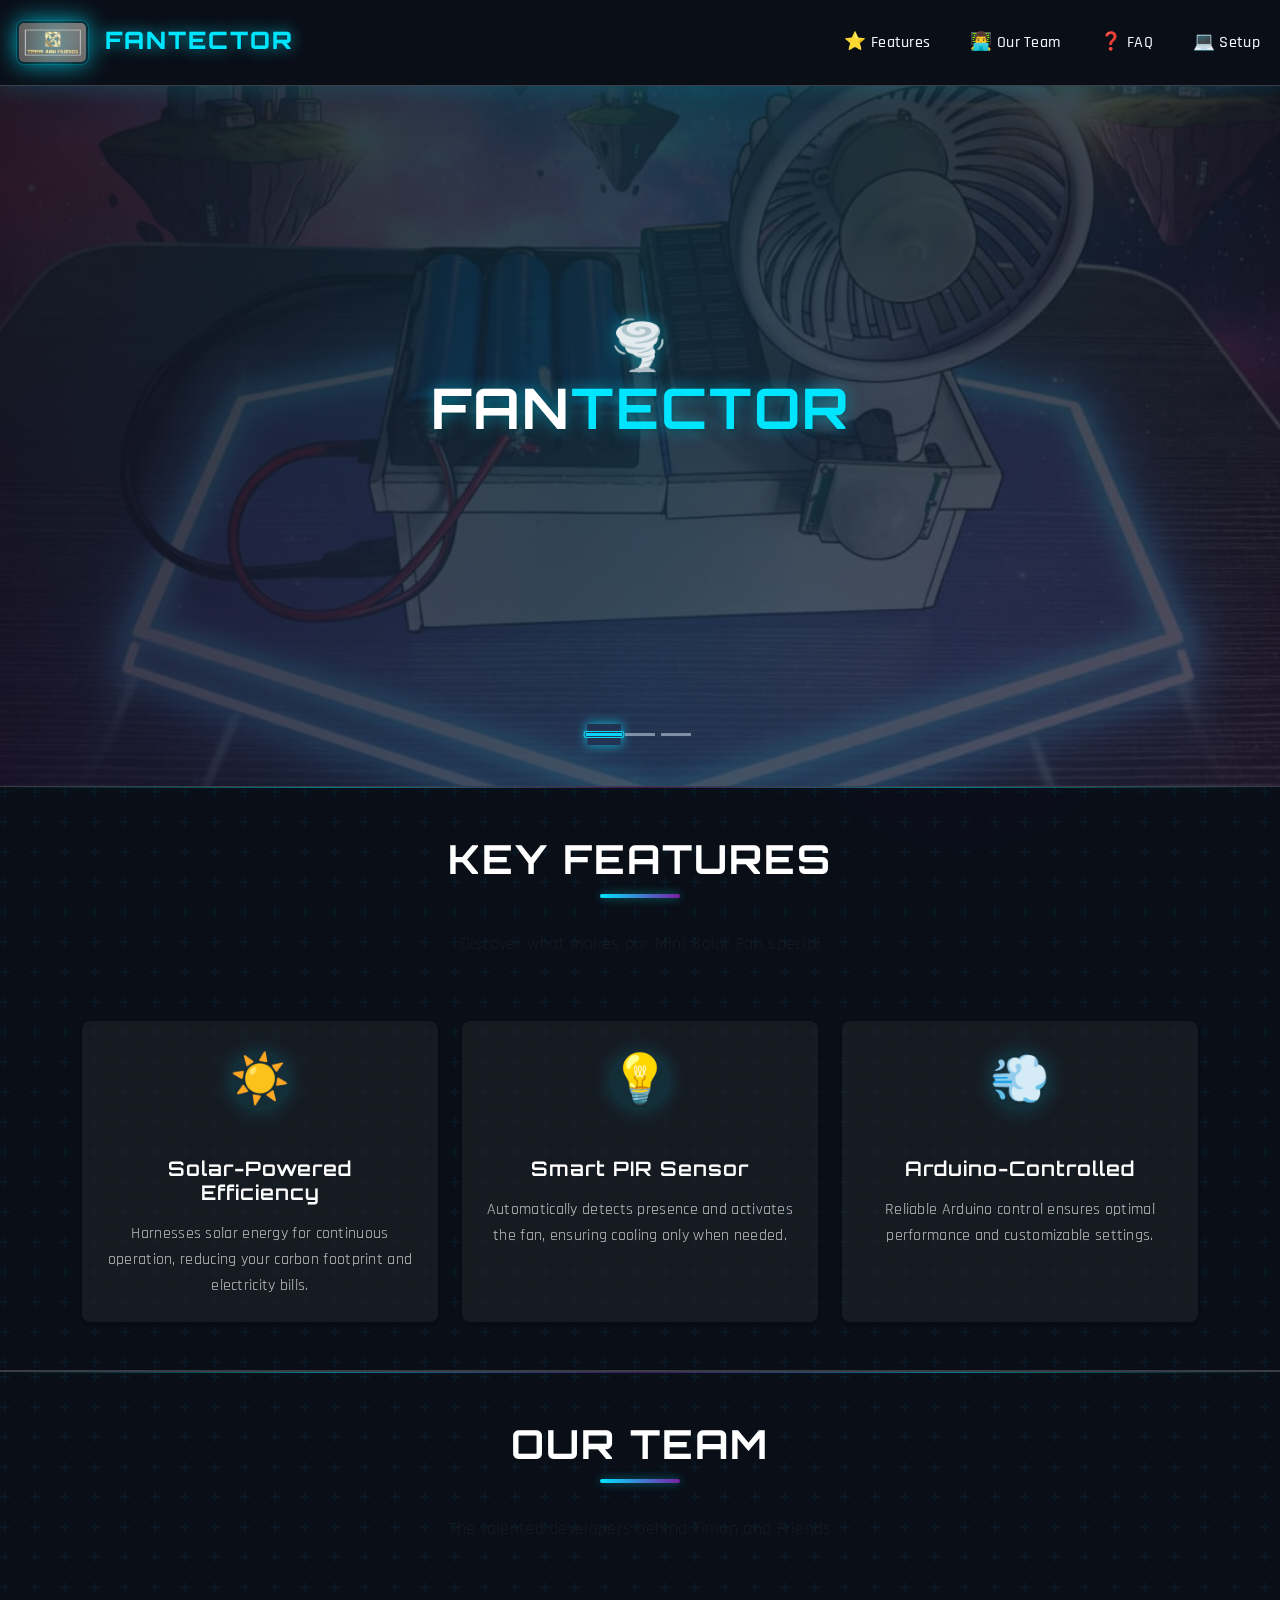
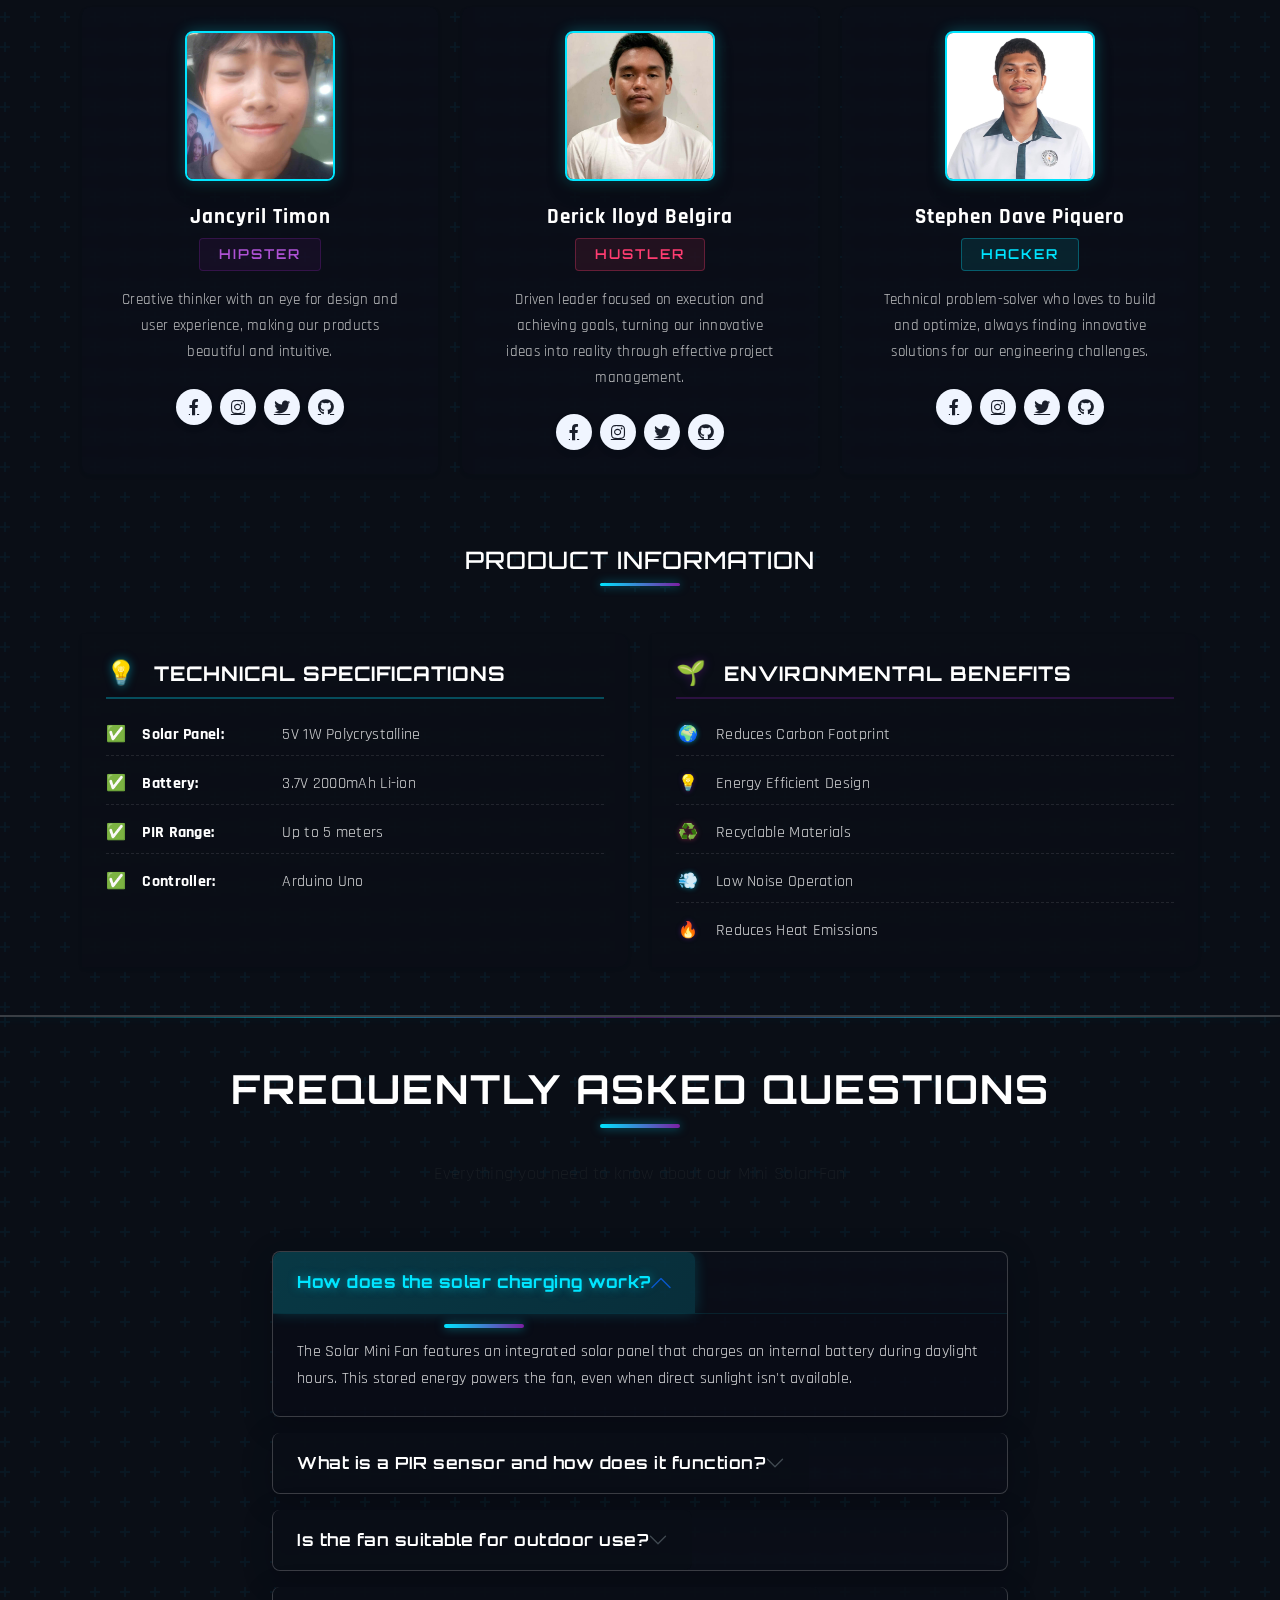
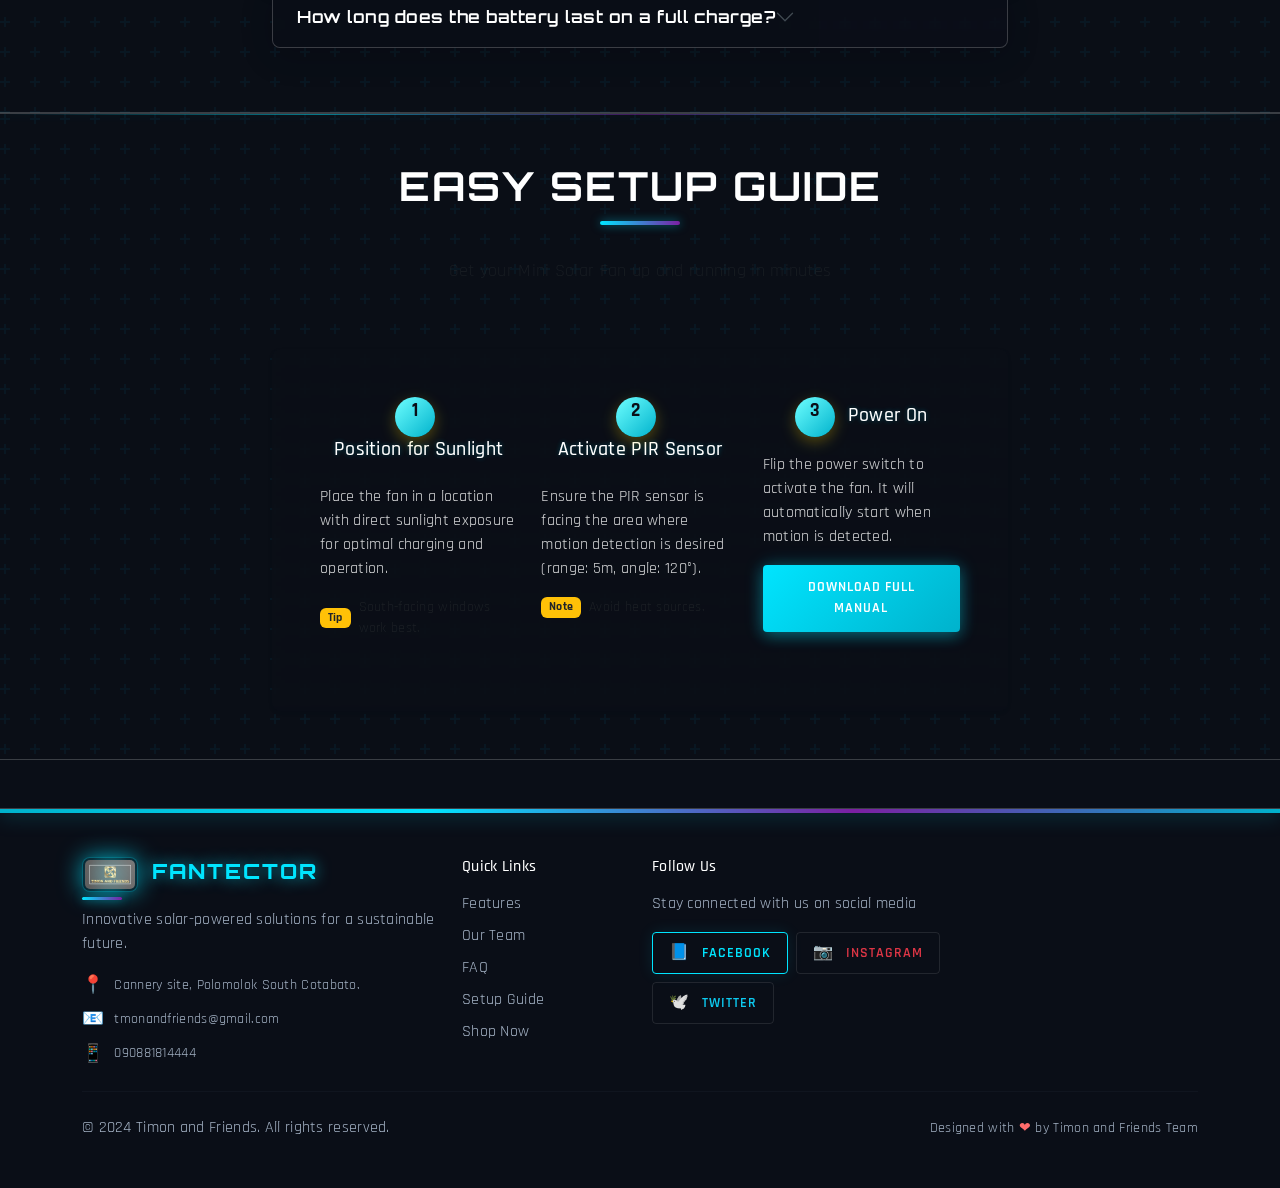
<file: index.html>
<!DOCTYPE html>
    <html lang="en">
    <head>
        <meta charset="UTF-8">
        <meta name="viewport" content="width=device-width, initial-scale=1.0">
        <title>FanTector - Solar-Powered Mini Fan</title>
        
        <!-- Primary Meta Tags -->
        <meta name="title" content="FanTector - Solar-Powered Mini Fan">
        <meta name="description" content="Experience the cool breeze with our eco-friendly, solar-powered mini fan with smart PIR sensor technology.">
        
        <!-- Open Graph / Facebook -->
        <meta property="og:type" content="website">
        <meta property="og:url" content="https://github.com/tepcvi/solarfantector">
        <meta property="og:title" content="FanTector - Solar-Powered Mini Fan">
        <meta property="og:description" content="Experience the cool breeze with our eco-friendly, solar-powered mini fan with smart PIR sensor technology.">
        <meta property="og:image" content="https://github.com/tepcvi/solarfantector/raw/main/logo.png">
        
        <!-- Twitter -->
        <meta property="twitter:card" content="summary_large_image">
        <meta property="twitter:url" content="https://github.com/tepcvi/solarfantector">
        <meta property="twitter:title" content="FanTector - Solar-Powered Mini Fan">
        <meta property="twitter:description" content="Experience the cool breeze with our eco-friendly, solar-powered mini fan with smart PIR sensor technology.">
        <meta property="twitter:image" content="https://github.com/tepcvi/solarfantector/raw/main/logo.png">
        
        <!-- Favicon -->
        <link rel="icon" type="image/png" href="logo.png">
        <link href="https://cdn.jsdelivr.net/npm/bootstrap@5.0.2/dist/css/bootstrap.min.css" rel="stylesheet">
        <link href="https://fonts.googleapis.com/css2?family=Poppins:wght@300;400;500;600;700;800&family=Orbitron:wght@400;500;600;700&family=Rajdhani:wght@300;400;500;600;700&display=swap" rel="stylesheet">
        <link rel="stylesheet" href="styles.css">
        <!-- Font Awesome for social icons -->
        <link rel="stylesheet" href="https://cdnjs.cloudflare.com/ajax/libs/font-awesome/6.0.0/css/all.min.css">
    </head>
    <body id="top">
        <!-- Navigation -->
        <nav class="navbar navbar-expand-lg navbar-dark bg-dark">
            <div class="container-fluid px-0">
                <div class="d-flex align-items-center">
                    <a class="navbar-brand fw-bold ms-3" href="#top" id="logo-link">
                        <div class="logo-container" style="position: relative; display: inline-block;">
                            <img src="logo.png" alt="FanTector Logo" height="45" style="filter: drop-shadow(0 0 12px rgba(0, 229, 255, 0.8)); border: 1px solid rgba(0, 229, 255, 0.3); border-radius: 8px; padding: 2px; background: rgba(10, 14, 23, 0.5);">
                            <div class="logo-glow" style="position: absolute; top: 0; left: 0; width: 100%; height: 100%; background: radial-gradient(circle, rgba(0, 229, 255, 0.3) 0%, transparent 70%); mix-blend-mode: screen; pointer-events: none;"></div>
                        </div>
                        <span class="ms-2" style="text-shadow: 0 0 15px rgba(0, 229, 255, 0.7); letter-spacing: 2px; font-size: 1.5rem; font-weight: 800; font-family: 'Orbitron', sans-serif;">FAN<span style="color: var(--primary);">TECTOR</span></span>
                    </a>
                </div>
                <div class="navbar-nav ms-auto">
                    <!-- Navigation links for all users -->
                    <a class="nav-link" href="#features">
                        <span style="font-size: 1.1rem;">⭐</span> Features
                    </a>
                    <a class="nav-link" href="#team">
                        <span style="font-size: 1.1rem;">👨‍💻</span> Our Team
                    </a>
                    <a class="nav-link" href="#faq">
                        <span style="font-size: 1.1rem;">❓</span> FAQ
                    </a>
                    <a class="nav-link" href="#installation">
                        <span style="font-size: 1.1rem;">💻</span> Setup
                    </a>
                </div>
            </div>
        </nav>

        <!-- Hero Section with Carousel -->
        <section class="hero-section">
            <div id="heroCarousel" class="carousel slide" data-bs-ride="carousel" data-bs-interval="5000">
                <!-- Carousel Indicators -->
                <div class="carousel-indicators">
                    <button type="button" data-bs-target="#heroCarousel" data-bs-slide-to="0" class="active" aria-current="true" aria-label="Slide 1"></button>
                    <button type="button" data-bs-target="#heroCarousel" data-bs-slide-to="1" aria-label="Slide 2"></button>
                    <button type="button" data-bs-target="#heroCarousel" data-bs-slide-to="2" aria-label="Slide 3"></button>
                </div>
                
                <!-- Carousel Items -->
                <div class="carousel-inner">
                    <div class="carousel-item active">
                        <div class="carousel-background" style="background-image: url('bg.jpg');">
                            <div class="container text-center">
                                <h1 class="display-4 fw-bold mb-4 text-white">
                                    <span style="font-size: 3rem;">🌪️</span><br>
                                    <span style="font-family: 'Orbitron', sans-serif;">FAN<span style="color: var(--primary);">TECTOR</span></span>
                                </h1>
                                <p class="lead mb-4 text-white">Experience the cool breeze with our eco-friendly, solar-powered mini fan</p>
                                <div class="d-flex justify-content-center gap-3">
                                    <a href="#features" class="btn btn-outline-light btn-lg px-4 py-2 fw-bold">
                                        <span style="font-size: 1.2rem;">🔍</span> Learn More
                                    </a>
                                    <a href="#shop" class="btn btn-light btn-lg px-4 py-2 fw-bold">
                                        <span style="font-size: 1.2rem;">💳</span> Shop Now
                                    </a>
                                </div>
                            </div>
                        </div>
                    </div>
                    
                    <div class="carousel-item">
                        <div class="carousel-background" style="background-image: url('bg.jpg');">
                            <div class="container text-center">
                                <h1 class="display-4 fw-bold mb-4 text-white">
                                    <span style="font-size: 3rem;">☀️</span><br>
                                    Solar-Powered Efficiency
                                </h1>
                                <p class="lead mb-4 text-white">Harness the power of the sun with our innovative solar panel technology</p>
                                <div class="d-flex justify-content-center gap-3">
                                    <a href="#features" class="btn btn-outline-light btn-lg px-4 py-2 fw-bold">
                                        <span style="font-size: 1.2rem;">🔍</span> Explore Features
                                    </a>
                                    <a href="#shop" class="btn btn-light btn-lg px-4 py-2 fw-bold">
                                        <span style="font-size: 1.2rem;">💳</span> Shop Now
                                    </a>
                                </div>
                            </div>
                        </div>
                    </div>
                    
                    <div class="carousel-item">
                        <div class="carousel-background" style="background-image: url('bg.jpg');">
                            <div class="container text-center">
                                <h1 class="display-4 fw-bold mb-4 text-white">
                                    <span style="font-size: 3rem;">💡</span><br>
                                    Smart PIR Sensor Technology
                                </h1>
                                <p class="lead mb-4 text-white">Motion detection technology that activates the fan only when you need it</p>
                                <div class="d-flex justify-content-center gap-3">
                                    <a href="#installation" class="btn btn-outline-light btn-lg px-4 py-2 fw-bold">
                                        <span style="font-size: 1.2rem;">💻</span> Setup Guide
                                    </a>
                                    <a href="#shop" class="btn btn-light btn-lg px-4 py-2 fw-bold">
                                        <span style="font-size: 1.2rem;">💳</span> Shop Now
                                    </a>
                                </div>
                            </div>
                        </div>
                    </div>
                </div>
                
                <!-- Carousel Controls -->
                <button class="carousel-control-prev" type="button" data-bs-target="#heroCarousel" data-bs-slide="prev">
                    <span class="carousel-control-prev-icon" aria-hidden="true"></span>
                    <span class="visually-hidden">Previous</span>
                </button>
                <button class="carousel-control-next" type="button" data-bs-target="#heroCarousel" data-bs-slide="next">
                    <span class="carousel-control-next-icon" aria-hidden="true"></span>
                    <span class="visually-hidden">Next</span>
                </button>
            </div>
        </section>
        
        <main>

            <!-- Features Section -->
            <section id="features" class="py-5 bg-pattern">
                <div class="container">
                    <div class="section-title-container text-center">
                        <h2 class="text-center">KEY FEATURES</h2>
                        <p class="text-muted">Discover what makes our Mini Solar Fan special</p>
                    </div>
                    <div class="row g-4">
                        <div class="col-md-4">
                            <div class="card feature-card h-100 border-0 shadow-sm">
                                <div class="card-body text-center p-4">
                                    <div class="mb-3">
                                        <span style="font-size: 3rem;">☀️</span>
                                    </div>
                                    <h5 class="card-title">Solar-Powered Efficiency</h5>
                                    <p class="card-text">Harnesses solar energy for continuous operation, reducing your carbon footprint and electricity bills.</p>
                                </div>
                            </div>
                        </div>
                        <div class="col-md-4">
                            <div class="card feature-card h-100 border-0 shadow-sm">
                                <div class="card-body text-center p-4">
                                    <div class="mb-3">
                                        <span style="font-size: 3rem;">💡</span>
                                    </div>
                                    <h5 class="card-title">Smart PIR Sensor</h5>
                                    <p class="card-text">Automatically detects presence and activates the fan, ensuring cooling only when needed.</p>
                                </div>
                            </div>
                        </div>
                        <div class="col-md-4">
                            <div class="card feature-card h-100 border-0 shadow-sm">
                                <div class="card-body text-center p-4">
                                    <div class="mb-3">
                                        <span style="font-size: 3rem;">💨</span>
                                    </div>
                                    <h5 class="card-title">Arduino-Controlled</h5>
                                    <p class="card-text">Reliable Arduino control ensures optimal performance and customizable settings.</p>
                                </div>
                            </div>
                        </div>
                    </div>
                </div>
            </section>

            <!-- Our Team Section -->
            <section id="team" class="py-5 bg-pattern">
                <div class="container">
                    <div class="section-title-container text-center">
                        <h2 class="text-center">OUR TEAM</h2>
                        <p class="text-muted">The talented developers behind Timon and Friends</p>
                        <!-- Note: Add your team member photos in the images/team/ directory with filenames: hacker.jpg, hipster.jpg, and hustler.jpg -->
                    </div>
                    <div class="row g-4">
                        <div class="col-lg-4 col-md-6">
                            <div class="card team-member-card h-100 border-0 shadow-sm">
                                <div class="card-body text-center p-4">
                                    <img src="MON.jpg" alt="Team Member - Hipster" class="team-member-img" onerror="this.src='https://via.placeholder.com/150x150.png?text=Hipster'; this.onerror='';">
                                    <h5 class="card-title" style="color: var(--white);">Jancyril Timon</h5>
                                    <span class="team-member-role role-hipster">HIPSTER</span>
                                    <p class="card-text">Creative thinker with an eye for design and user experience, making our products beautiful and intuitive.</p>
                                    <div class="social-icons">
                                        <a href="#" class="social-icon" title="Facebook"><i class="fab fa-facebook-f"></i></a>
                                        <a href="#" class="social-icon" title="Instagram"><i class="fab fa-instagram"></i></a>
                                        <a href="#" class="social-icon" title="Twitter"><i class="fab fa-twitter"></i></a>
                                        <a href="#" class="social-icon" title="GitHub"><i class="fab fa-github"></i></a>
                                    </div>
                                </div>
                            </div>
                        </div>
                        
                        <div class="col-lg-4 col-md-6">
                            <div class="card team-member-card h-100 border-0 shadow-sm">
                                <div class="card-body text-center p-4">
                                    <img src="BEL.jpg" alt="Team Member - Hustler" class="team-member-img" onerror="this.src='https://via.placeholder.com/150x150.png?text=Hustler'; this.onerror='';">
                                    <h5 class="card-title" style="color: var(--white);">Derick lloyd Belgira</h5>
                                    <span class="team-member-role role-hustler" style="background: rgba(255, 61, 113, 0.1); border-color: rgba(255, 61, 113, 0.3); color: var(--accent);">HUSTLER</span>
                                    <p class="card-text">Driven leader focused on execution and achieving goals, turning our innovative ideas into reality through effective project management.</p>
                                    <div class="social-icons">
                                        <a href="#" class="social-icon" title="Facebook"><i class="fab fa-facebook-f"></i></a>
                                        <a href="#" class="social-icon" title="Instagram"><i class="fab fa-instagram"></i></a>
                                        <a href="#" class="social-icon" title="Twitter"><i class="fab fa-twitter"></i></a>
                                        <a href="#" class="social-icon" title="GitHub"><i class="fab fa-github"></i></a>
                                    </div>
                                </div>
                            </div>
                        </div>
                        
                        <div class="col-lg-4 col-md-6">
                            <div class="card team-member-card h-100 border-0 shadow-sm">
                                <div class="card-body text-center p-4">
                                    <img src="TEP.jpg" alt="Team Member - Hustler" class="team-member-img" onerror="this.src='https://via.placeholder.com/150x150.png?text=Hustler'; this.onerror='';">
                                    <h5 class="card-title" style="color: var(--white);">Stephen Dave Piquero</h5>
                                    <span class="team-member-role role-hacker">HACKER</span>
                                    <p class="card-text">Technical problem-solver who loves to build and optimize, always finding innovative solutions for our engineering challenges.</p>
                                    <div class="social-icons">
                                        <a href="#" class="social-icon" title="Facebook"><i class="fab fa-facebook-f"></i></a>
                                        <a href="#" class="social-icon" title="Instagram"><i class="fab fa-instagram"></i></a>
                                        <a href="#" class="social-icon" title="Twitter"><i class="fab fa-twitter"></i></a>
                                        <a href="#" class="social-icon" title="GitHub"><i class="fab fa-github"></i></a>
                                    </div>
                                </div>
                            </div>
                        </div>
                    </div>
                    
                    <!-- Product Specifications -->
                    <div class="row mt-5 g-4">
                        <div class="col-12 mb-4">
                            <h4 class="text-center" style="color: var(--white); font-family: 'Orbitron', sans-serif; letter-spacing: 1px;">PRODUCT INFORMATION</h4>
                            <div class="d-flex justify-content-center">
                                <div class="divider" style="width: 80px; height: 3px; background: linear-gradient(to right, var(--primary), var(--secondary)); border-radius: 3px; box-shadow: 0 0 10px rgba(0, 229, 255, 0.5);"></div>
                            </div>
                        </div>
                        <div class="col-lg-6">
                            <div class="card border-0 shadow-sm h-100 product-spec-card" style="border-left: 4px solid var(--primary); border-radius: 0 10px 10px 0; background: rgba(10, 14, 23, 0.7); backdrop-filter: blur(10px); -webkit-backdrop-filter: blur(10px); box-shadow: var(--glass-shadow);">
                                <div class="card-body p-4">
                                    <h5 class="card-title mb-4" style="color: var(--primary); border-bottom: 2px solid rgba(0, 229, 255, 0.3); padding-bottom: 10px; font-family: 'Orbitron', sans-serif; letter-spacing: 1px;">
                                        <span style="font-size: 1.5rem; color: var(--primary); margin-right: 10px; text-shadow: 0 0 10px rgba(0, 229, 255, 0.5);">💡</span>
                                        <span style="font-weight: 700;">TECHNICAL SPECIFICATIONS</span>
                                    </h5>
                                    <div class="specs-list">
                                        <div class="spec-row d-flex align-items-center mb-3 pb-2" style="border-bottom: 1px dashed rgba(255,255,255,0.1);">
                                            <span class="spec-icon me-3" style="color: var(--primary);">✅</span>
                                            <span class="spec-label fw-bold" style="width: 140px; color: var(--white);">Solar Panel:</span>
                                            <span class="spec-value" style="color: rgba(255,255,255,0.8);">5V 1W Polycrystalline</span>
                                        </div>
                                        <div class="spec-row d-flex align-items-center mb-3 pb-2" style="border-bottom: 1px dashed rgba(255,255,255,0.1);">
                                            <span class="spec-icon me-3" style="color: var(--primary);">✅</span>
                                            <span class="spec-label fw-bold" style="width: 140px; color: var(--white);">Battery:</span>
                                            <span class="spec-value" style="color: rgba(255,255,255,0.8);">3.7V 2000mAh Li-ion</span>
                                        </div>
                                        <div class="spec-row d-flex align-items-center mb-3 pb-2" style="border-bottom: 1px dashed rgba(255,255,255,0.1);">
                                            <span class="spec-icon me-3" style="color: var(--primary);">✅</span>
                                            <span class="spec-label fw-bold" style="width: 140px; color: var(--white);">PIR Range:</span>
                                            <span class="spec-value" style="color: rgba(255,255,255,0.8);">Up to 5 meters</span>
                                        </div>
                                        <div class="spec-row d-flex align-items-center">
                                            <span class="spec-icon me-3" style="color: var(--primary);">✅</span>
                                            <span class="spec-label fw-bold" style="width: 140px; color: var(--white);">Controller:</span>
                                            <span class="spec-value" style="color: rgba(255,255,255,0.8);">Arduino Uno</span>
                                        </div>
                                    </div>
                                </div>
                            </div>
                        </div>
                        
                        <div class="col-lg-6">
                            <div class="card border-0 shadow-sm h-100 product-env-card" style="border-left: 4px solid var(--secondary); border-radius: 0 10px 10px 0; background: rgba(10, 14, 23, 0.7); backdrop-filter: blur(10px); -webkit-backdrop-filter: blur(10px); box-shadow: var(--glass-shadow);">
                                <div class="card-body p-4">
                                    <h5 class="card-title mb-4" style="color: var(--secondary-light); border-bottom: 2px solid rgba(123, 31, 162, 0.3); padding-bottom: 10px; font-family: 'Orbitron', sans-serif; letter-spacing: 1px;">
                                        <span style="font-size: 1.5rem; color: var(--secondary-light); margin-right: 10px; text-shadow: 0 0 10px rgba(123, 31, 162, 0.5);">🌱</span>
                                        <span style="font-weight: 700;">ENVIRONMENTAL BENEFITS</span>
                                    </h5>
                                    <div class="benefits-list">
                                        <div class="benefit-row d-flex align-items-center mb-3 pb-2" style="border-bottom: 1px dashed rgba(255,255,255,0.1);">
                                            <span class="benefit-icon me-3" style="color: var(--primary); width: 24px; text-align: center; text-shadow: 0 0 5px rgba(0, 229, 255, 0.5);">🌍</span>
                                            <span class="benefit-text" style="color: rgba(255,255,255,0.8);">Reduces Carbon Footprint</span>
                                        </div>
                                        <div class="benefit-row d-flex align-items-center mb-3 pb-2" style="border-bottom: 1px dashed rgba(255,255,255,0.1);">
                                            <span class="benefit-icon me-3" style="color: var(--secondary-light); width: 24px; text-align: center; text-shadow: 0 0 5px rgba(123, 31, 162, 0.5);">💡</span>
                                            <span class="benefit-text" style="color: rgba(255,255,255,0.8);">Energy Efficient Design</span>
                                        </div>
                                        <div class="benefit-row d-flex align-items-center mb-3 pb-2" style="border-bottom: 1px dashed rgba(255,255,255,0.1);">
                                            <span class="benefit-icon me-3" style="color: var(--accent); width: 24px; text-align: center; text-shadow: 0 0 5px rgba(255, 61, 113, 0.5);">♻️</span>
                                            <span class="benefit-text" style="color: rgba(255,255,255,0.8);">Recyclable Materials</span>
                                        </div>
                                        <div class="benefit-row d-flex align-items-center mb-3 pb-2" style="border-bottom: 1px dashed rgba(255,255,255,0.1);">
                                            <span class="benefit-icon me-3" style="color: var(--primary-light); width: 24px; text-align: center; text-shadow: 0 0 5px rgba(0, 229, 255, 0.5);">💨</span>
                                            <span class="benefit-text" style="color: rgba(255,255,255,0.8);">Low Noise Operation</span>
                                        </div>
                                        <div class="benefit-row d-flex align-items-center">
                                            <span class="benefit-icon me-3" style="color: var(--secondary); width: 24px; text-align: center; text-shadow: 0 0 5px rgba(123, 31, 162, 0.5);">🔥</span>
                                            <span class="benefit-text" style="color: rgba(255,255,255,0.8);">Reduces Heat Emissions</span>
                                        </div>
                                    </div>
                                </div>
                            </div>
                        </div>
                    </div>
                </div>
            </section>

            <!-- FAQ Section -->
            <section id="faq" class="py-5 bg-pattern">
                <div class="container">
                    <div class="section-title-container text-center">
                        <h2 class="text-center">FREQUENTLY ASKED QUESTIONS</h2>
                        <p class="text-muted">Everything you need to know about our Mini Solar Fan</p>
                    </div>
                    <div class="row">
                        <div class="col-lg-8 mx-auto">
                            <div class="accordion" id="faqAccordion">
                                <div class="accordion-item mb-3">
                                    <h2 class="accordion-header" id="headingOne">
                                        <button class="accordion-button" type="button" data-bs-toggle="collapse" data-bs-target="#collapseOne" aria-expanded="true" aria-controls="collapseOne">
                                            How does the solar charging work?
                                        </button>
                                    </h2>
                                    <div id="collapseOne" class="accordion-collapse collapse show" aria-labelledby="headingOne" data-bs-parent="#faqAccordion">
                                        <div class="accordion-body">
                                            The Solar Mini Fan features an integrated solar panel that charges an internal battery during daylight hours. This stored energy powers the fan, even when direct sunlight isn't available.
                                        </div>
                                    </div>
                                </div>
                                
                                <div class="accordion-item mb-3">
                                    <h2 class="accordion-header" id="headingTwo">
                                        <button class="accordion-button collapsed" type="button" data-bs-toggle="collapse" data-bs-target="#collapseTwo" aria-expanded="false" aria-controls="collapseTwo">
                                            What is a PIR sensor and how does it function?
                                        </button>
                                    </h2>
                                    <div id="collapseTwo" class="accordion-collapse collapse" aria-labelledby="headingTwo" data-bs-parent="#faqAccordion">
                                        <div class="accordion-body">
                                            PIR stands for Passive Infrared. The sensor detects motion by sensing changes in infrared radiation (body heat). When it detects a person, it automatically activates the fan, providing cooling only when needed to save energy.
                                        </div>
                                    </div>
                                </div>
                                
                                <div class="accordion-item mb-3">
                                    <h2 class="accordion-header" id="headingThree">
                                        <button class="accordion-button collapsed" type="button" data-bs-toggle="collapse" data-bs-target="#collapseThree" aria-expanded="false" aria-controls="collapseThree">
                                            Is the fan suitable for outdoor use?
                                        </button>
                                    </h2>
                                    <div id="collapseThree" class="accordion-collapse collapse" aria-labelledby="headingThree" data-bs-parent="#faqAccordion">
                                        <div class="accordion-body">
                                            While designed for efficiency, the fan is primarily intended for shaded outdoor areas or indoor use where it can still receive indirect sunlight for charging. It is not fully waterproof, so avoid direct exposure to heavy rain.
                                        </div>
                                    </div>
                                </div>
                                
                                <div class="accordion-item mb-3">
                                    <h2 class="accordion-header" id="headingFour">
                                        <button class="accordion-button collapsed" type="button" data-bs-toggle="collapse" data-bs-target="#collapseFour" aria-expanded="false" aria-controls="collapseFour">
                                            How long does the battery last on a full charge?
                                        </button>
                                    </h2>
                                    <div id="collapseFour" class="accordion-collapse collapse" aria-labelledby="headingFour" data-bs-parent="#faqAccordion">
                                        <div class="accordion-body">
                                            On a full charge, the fan can operate for approximately 6-8 hours, depending on the fan speed setting and frequency of PIR sensor activation. Continuous solar exposure extends this runtime significantly.
                                        </div>
                                    </div>
                                </div>
                            </div>
                        </div>
                    </div>
                </div>
            </section>

            <!-- Installation Section -->
            <section id="installation" class="py-5 bg-pattern">
                <div class="container">
                    <div class="section-title-container text-center">
                        <h2 class="text-center">EASY SETUP GUIDE</h2>
                        <p class="text-muted">Get your Mini Solar Fan up and running in minutes</p>
                    </div>
                    <div class="row">
                        <div class="col-lg-8 mx-auto">
                            <div class="card border-0 shadow-sm" style="background: rgba(10, 14, 23, 0.7); backdrop-filter: blur(10px); -webkit-backdrop-filter: blur(10px); box-shadow: var(--glass-shadow); border: 1px solid var(--glass-border);">
                                <div class="card-body p-5">
                                    <div class="installation-steps">
                                        <div class="row">
                                            <!-- Step 1 -->
                                            <div class="col-md-4 mb-4">
                                                <div class="text-center mb-3">
                                                    <div class="step-number mx-auto d-inline-block me-2">1</div>
                                                    <h5 class="d-inline-block" style="color: var(--primary); text-shadow: 0 0 5px rgba(0, 229, 255, 0.3);">Position for Sunlight</h5>
                                                </div>
                                                <p style="color: rgba(255,255,255,0.8);">Place the fan in a location with direct sunlight exposure for optimal charging and operation.</p>
                                                <div class="mt-3 d-flex align-items-center">
                                                    <span class="badge bg-warning text-dark me-2">Tip</span>
                                                    <small class="text-muted">South-facing windows work best.</small>
                                                </div>
                                            </div>
                                            
                                            <!-- Step 2 -->
                                            <div class="col-md-4 mb-4">
                                                <div class="text-center mb-3">
                                                    <div class="step-number mx-auto d-inline-block me-2">2</div>
                                                    <h5 class="d-inline-block" style="color: var(--primary); text-shadow: 0 0 5px rgba(0, 229, 255, 0.3);">Activate PIR Sensor</h5>
                                                </div>
                                                <p style="color: rgba(255,255,255,0.8);">Ensure the PIR sensor is facing the area where motion detection is desired (range: 5m, angle: 120°).</p>
                                                <div class="mt-3 d-flex align-items-center">
                                                    <span class="badge bg-warning text-dark me-2">Note</span>
                                                    <small class="text-muted">Avoid heat sources.</small>
                                                </div>
                                            </div>
                                            
                                            <!-- Step 3 -->
                                            <div class="col-md-4 mb-4">
                                                <div class="text-center mb-3">
                                                    <div class="step-number mx-auto d-inline-block me-2">3</div>
                                                    <h5 class="d-inline-block" style="color: var(--primary); text-shadow: 0 0 5px rgba(0, 229, 255, 0.3);">Power On</h5>
                                                </div>
                                                <p style="color: rgba(255,255,255,0.8);">Flip the power switch to activate the fan. It will automatically start when motion is detected.</p>
                                                <div class="mt-3 text-center">
                                                    <a href="#" class="btn btn-sm btn-primary">Download Full Manual</a>
                                                </div>
                                            </div>
                                        </div>
                                    </div>
                                </div>
                            </div>
                        </div>
                    </div>
                </div>
            </section>

        </main>

        <!-- Footer -->
        <footer id="shop" class="bg-dark text-light py-5 mt-5">
            <div class="container">
                <div class="row g-4">
                    <!-- Company Info -->
                    <div class="col-lg-4 col-md-6">
                        <h5 class="mb-3">
                            <div class="logo-container" style="position: relative; display: inline-block;">
                                <img src="logo.png" alt="FanTector Logo" height="35" style="filter: drop-shadow(0 0 12px rgba(0, 229, 255, 0.8)); border: 1px solid rgba(0, 229, 255, 0.3); border-radius: 8px; padding: 2px; background: rgba(10, 14, 23, 0.5);">
                                <div class="logo-glow" style="position: absolute; top: 0; left: 0; width: 100%; height: 100%; background: radial-gradient(circle, rgba(0, 229, 255, 0.3) 0%, transparent 70%); mix-blend-mode: screen; pointer-events: none;"></div>
                            </div>
                            <span class="ms-2" style="text-shadow: 0 0 15px rgba(0, 229, 255, 0.7); letter-spacing: 2px; font-size: 1.3rem; font-weight: 800; font-family: 'Orbitron', sans-serif;">FAN<span style="color: var(--primary);">TECTOR</span></span>
                        </h5>
                        <p class="text-muted mb-3">Innovative solar-powered solutions for a sustainable future.</p>
                        <div class="d-flex flex-column gap-2">
                            <div class="d-flex align-items-center">
                                <span style="font-size: 1.1rem; margin-right: 10px;">📍</span>
                                <small class="text-muted">Cannery site, Polomolok South Cotabato.</small>
                            </div>
                            <div class="d-flex align-items-center">
                                <span style="font-size: 1.1rem; margin-right: 10px;">📧</span>
                                <small class="text-muted">tmonandfriends@gmail.com</small>
                            </div>
                            <div class="d-flex align-items-center">
                                <span style="font-size: 1.1rem; margin-right: 10px;">📱</span>
                                <small class="text-muted">090881814444</small>
                            </div>
                        </div>
                    </div>
                    
                    <!-- Quick Links -->
                    <div class="col-lg-2 col-md-6">
                        <h6 class="text-white mb-3">Quick Links</h6>
                        <ul class="list-unstyled">
                            <li class="mb-2"><a href="#features" class="text-muted text-decoration-none hover-yellow">Features</a></li>
                            <li class="mb-2"><a href="#team" class="text-muted text-decoration-none hover-yellow">Our Team</a></li>
                            <li class="mb-2"><a href="#faq" class="text-muted text-decoration-none hover-yellow">FAQ</a></li>
                            <li class="mb-2"><a href="#installation" class="text-muted text-decoration-none hover-yellow">Setup Guide</a></li>
                            <li class="mb-2"><a href="#shop" class="text-muted text-decoration-none hover-yellow">Shop Now</a></li>
                        </ul>
                    </div>
                    
                    <!-- Social Media -->
                    <div class="col-lg-4 col-md-6">
                        <h6 class="text-white mb-3">Follow Us</h6>
                        <p class="text-muted mb-3">Stay connected with us on social media</p>
                        <div class="d-flex gap-2 flex-wrap">
                            <a href="#" class="btn btn-outline-primary btn-sm">
                                <span style="font-size: 1rem;">📘</span> Facebook
                            </a>
                            <a href="#" class="btn btn-outline-danger btn-sm">
                                <span style="font-size: 1rem;">📷</span> Instagram
                            </a>
                            <a href="#" class="btn btn-outline-info btn-sm">
                                <span style="font-size: 1rem;">🕊️</span> Twitter
                            </a>
                        </div>
                    </div>
                </div>
                
                <hr class="my-4" style="border-color: #4a5568;">
                
                <div class="row align-items-center">
                    <div class="col-md-6">
                        <p class="mb-0 text-muted">&copy; 2024 Timon and Friends. All rights reserved.</p>
                    </div>
                    <div class="col-md-6 text-md-end">
                        <small class="text-muted">Designed with <span style="color: #ff6b6b;">❤</span> by Timon and Friends Team</small>
                    </div>
                </div>
            </div>
        </footer>

        <!-- Back to Top Button -->
        <button class="back-to-top" id="backToTop" title="Back to Top">
            <span style="font-size: 1.2rem;">🌪️</span>
        </button>

        <script src="https://cdn.jsdelivr.net/npm/bootstrap@5.0.2/dist/js/bootstrap.bundle.min.js"></script>
        <script src="script.js"></script>
    </body>
    </html>
</file>
<file: styles.css>
/* FanTector - Solar-Powered Mini Fan - Main Stylesheet */

:root {
    /* Primary palette - futuristic cyan/blue */
    --primary: #00E5FF;
    --primary-light: #6EFFFF;
    --primary-dark: #00B2CC;
    
    /* Secondary palette - electric purple */
    --secondary: #7B1FA2;
    --secondary-light: #AE52D4;
    --secondary-dark: #4A0072;
    
    /* Neutral colors */
    --black: #0A0E17;
    --dark-gray: #1A1F2C;
    --dark-gray-light: #2C3347;
    --white: #ffffff;
    --light-gray: #F0F5FF;
    
    /* Accent colors */
    --accent: #FF3D71;
    --accent-light: #FF8AA4;
    --accent-dark: #C60055;
    
    /* Utility */
    --border-color: rgba(255, 255, 255, 0.1);
    --glass-bg: rgba(255, 255, 255, 0.1);
    --glass-border: rgba(255, 255, 255, 0.2);
    --glass-shadow: 0 8px 32px 0 rgba(0, 0, 0, 0.18);
}

body {
    background-color: var(--black);
    color: var(--white);
    font-family: 'Rajdhani', 'Poppins', sans-serif;
    background-image: 
        radial-gradient(circle at 25% 10%, rgba(0, 229, 255, 0.1) 0%, transparent 20%),
        radial-gradient(circle at 75% 75%, rgba(123, 31, 162, 0.1) 0%, transparent 20%);
    background-attachment: fixed;
    letter-spacing: 0.3px;
    font-weight: 400;
}

/* Navigation */
.navbar-dark {
    background-color: rgba(10, 14, 23, 0.9) !important;
    backdrop-filter: blur(10px);
    -webkit-backdrop-filter: blur(10px);
    box-shadow: 0 4px 20px rgba(0, 229, 255, 0.15);
    padding: 15px 0;
    position: sticky;
    top: 0;
    z-index: 1000;
    border-bottom: 1px solid var(--glass-border);
}

.navbar-brand {
    color: var(--primary) !important;
    font-weight: 700;
    font-size: 1.4rem;
    letter-spacing: 1px;
    position: relative;
    text-transform: uppercase;
    font-family: 'Orbitron', sans-serif;
}

.navbar-brand:after {
    content: '';
    position: absolute;
    bottom: -5px;
    left: 0;
    width: 0;
    height: 3px;
    background-color: var(--primary);
    box-shadow: 0 0 10px var(--primary), 0 0 20px var(--primary);
    transition: width 0.3s ease;
}

.navbar-brand:hover:after {
    width: 100%;
}

.nav-link {
    color: var(--light-gray) !important;
    font-weight: 500;
    transition: all 0.3s ease;
    margin: 0 5px;
    padding: 8px 15px !important;
    border-radius: 20px;
    position: relative;
    overflow: hidden;
}

.nav-link:before {
    content: '';
    position: absolute;
    bottom: 0;
    left: 50%;
    transform: translateX(-50%);
    width: 0;
    height: 2px;
    background-color: var(--primary);
    box-shadow: 0 0 8px var(--primary);
    transition: width 0.3s ease;
}

.nav-link:hover {
    color: var(--primary) !important;
    transform: translateY(-2px);
    text-shadow: 0 0 10px var(--primary-light);
}

.nav-link:hover:before {
    width: 80%;
}

.nav-link.active {
    background-color: rgba(0, 229, 255, 0.1);
    color: var(--primary) !important;
    border: 1px solid rgba(0, 229, 255, 0.3);
}

.navbar-nav {
    display: flex;
    align-items: center;
}

/* Hero Section */
.hero-section {
    padding: 0;
    position: relative;
}

.carousel-background {
    background-size: cover;
    background-position: center;
    background-repeat: no-repeat;
    min-height: 700px;
    display: flex;
    align-items: center;
    padding: 80px 0;
    position: relative;
    overflow: hidden;
}

.carousel-background::before {
    content: '';
    position: absolute;
    top: 0;
    left: 0;
    width: 100%;
    height: 100%;
    background: linear-gradient(135deg, rgba(10, 14, 23, 0.85) 0%, rgba(10, 14, 23, 0.7) 100%);
    z-index: 1;
}

.carousel-background::after {
    content: '';
    position: absolute;
    top: 0;
    left: 0;
    width: 100%;
    height: 100%;
    background: 
        linear-gradient(90deg, transparent 0%, rgba(0, 229, 255, 0.1) 50%, transparent 100%),
        linear-gradient(180deg, transparent 0%, rgba(123, 31, 162, 0.1) 100%);
    z-index: 2;
    pointer-events: none;
}

.carousel-background .container {
    position: relative;
    z-index: 3;
}

/* Hero content animations */
.carousel-item.active h1 {
    animation: fadeInUp 0.8s ease forwards;
}

.carousel-item.active p {
    animation: fadeInUp 0.8s 0.2s ease forwards;
    opacity: 0;
}

.carousel-item.active .btn {
    animation: fadeInUp 0.8s 0.4s ease forwards;
    opacity: 0;
}

@keyframes fadeInUp {
    from {
        opacity: 0;
        transform: translateY(30px);
    }
    to {
        opacity: 1;
        transform: translateY(0);
    }
}

/* Hero text styling */
.carousel-item h1 {
    text-shadow: 0 0 15px rgba(0, 229, 255, 0.5), 2px 2px 4px rgba(0, 0, 0, 0.3);
    margin-bottom: 1.5rem;
    letter-spacing: 2px;
    font-weight: 700;
    font-family: 'Orbitron', sans-serif;
    text-transform: uppercase;
}

.carousel-item p {
    text-shadow: 1px 1px 3px rgba(0, 0, 0, 0.2);
    font-size: 1.2rem;
    max-width: 700px;
    margin: 0 auto 2rem;
    letter-spacing: 0.5px;
    font-weight: 300;
    opacity: 0.9;
}

/* Carousel Controls */
.carousel-indicators {
    bottom: 40px;
    margin-bottom: 0;
}

.carousel-indicators button {
    width: 30px;
    height: 4px;
    border-radius: 2px;
    background-color: rgba(255, 255, 255, 0.3);
    border: none;
    margin: 0 6px;
    transition: all 0.3s ease;
    position: relative;
    opacity: 0.7;
}

.carousel-indicators button:hover {
    transform: scale(1.2);
    opacity: 0.9;
}

.carousel-indicators button.active {
    background-color: var(--primary);
    transform: scaleX(1.2);
    opacity: 1;
    box-shadow: 0 0 10px rgba(0, 229, 255, 0.7);
}

.carousel-indicators button.active::after {
    content: '';
    position: absolute;
    top: -2px;
    left: -2px;
    right: -2px;
    bottom: -2px;
    border-radius: 2px;
    border: 1px solid var(--primary);
    animation: pulse 1.5s infinite;
}

@keyframes pulse {
    0% {
        transform: scale(1);
        opacity: 1;
    }
    100% {
        transform: scale(1.5);
        opacity: 0;
    }
}

.carousel-control-prev,
.carousel-control-next {
    width: 5%;
    opacity: 0;
    transition: all 0.3s ease;
}

.carousel:hover .carousel-control-prev,
.carousel:hover .carousel-control-next {
    opacity: 0.8;
}

.carousel-control-prev:hover,
.carousel-control-next:hover {
    opacity: 1;
}

.carousel-control-prev-icon,
.carousel-control-next-icon {
    background-color: var(--primary-light);
    border-radius: 50%;
    padding: 25px;
    box-shadow: 0 4px 10px rgba(0,0,0,0.2);
    transition: all 0.3s ease;
}

.carousel-control-prev:hover .carousel-control-prev-icon,
.carousel-control-next:hover .carousel-control-next-icon {
    transform: scale(1.1);
    background-color: var(--primary-dark);
}

/* Cards and Features */
.feature-card {
    transition: all 0.4s cubic-bezier(0.165, 0.84, 0.44, 1);
    border: 1px solid var(--glass-border);
    background-color: rgba(255, 255, 255, 0.05);
    backdrop-filter: blur(10px);
    -webkit-backdrop-filter: blur(10px);
    border-radius: 8px;
    overflow: hidden;
    box-shadow: var(--glass-shadow);
    position: relative;
    z-index: 1;
}

.feature-card::after {
    content: '';
    position: absolute;
    top: 0;
    left: 0;
    width: 100%;
    height: 100%;
    background: linear-gradient(135deg, rgba(0, 229, 255, 0.1) 0%, rgba(0, 178, 204, 0.1) 100%);
    opacity: 0;
    z-index: -1;
    transition: opacity 0.4s ease;
}

.feature-card::before {
    content: '';
    position: absolute;
    top: -2px;
    left: -2px;
    right: -2px;
    bottom: -2px;
    background: linear-gradient(45deg, var(--primary), var(--secondary), var(--primary));
    z-index: -2;
    border-radius: 10px;
    opacity: 0;
    transition: opacity 0.4s ease;
}

.feature-card:hover {
    transform: translateY(-10px);
    box-shadow: 0 15px 35px rgba(0, 229, 255, 0.15), 0 5px 15px rgba(0, 229, 255, 0.1);
    border-color: rgba(0, 229, 255, 0.3);
}

.feature-card:hover::after {
    opacity: 0.1;
}

.feature-card:hover::before {
    opacity: 1;
    animation: borderAnimation 3s linear infinite;
}

@keyframes borderAnimation {
    0% { background-position: 0% 50%; }
    50% { background-position: 100% 50%; }
    100% { background-position: 0% 50%; }
}

.feature-card .card-body {
    padding: 2rem;
}

.feature-card span {
    display: inline-block;
    margin-bottom: 1.5rem;
    position: relative;
    z-index: 1;
}

.feature-card span::before {
    content: '';
    position: absolute;
    width: 60px;
    height: 60px;
    background-color: rgba(0, 229, 255, 0.1);
    border-radius: 50%;
    z-index: -1;
    top: 50%;
    left: 50%;
    transform: translate(-50%, -50%);
    transition: all 0.3s ease;
    box-shadow: 0 0 20px rgba(0, 229, 255, 0.2);
}

.feature-card:hover span::before {
    width: 70px;
    height: 70px;
    background-color: rgba(0, 229, 255, 0.2);
    box-shadow: 0 0 30px rgba(0, 229, 255, 0.3);
}

.feature-card h5 {
    font-weight: 600;
    margin-bottom: 1rem;
    transition: all 0.3s ease;
    color: var(--white);
    font-family: 'Orbitron', sans-serif;
    letter-spacing: 1px;
}

.feature-card:hover h5 {
    color: var(--primary);
    text-shadow: 0 0 10px rgba(0, 229, 255, 0.5);
}

.feature-card p {
    color: rgba(255, 255, 255, 0.7);
    line-height: 1.6;
}

.card {
    border: 1px solid var(--glass-border);
    background-color: rgba(255, 255, 255, 0.05);
    backdrop-filter: blur(10px);
    -webkit-backdrop-filter: blur(10px);
    box-shadow: var(--glass-shadow);
    border-radius: 8px;
    transition: all 0.3s ease;
    overflow: hidden;
}

.card:hover {
    transform: translateY(-7px);
    box-shadow: 0 15px 35px rgba(0, 229, 255, 0.15);
    border-color: rgba(0, 229, 255, 0.3);
}

/* Team Member Cards */
.team-member-card {
    transition: all 0.4s cubic-bezier(0.175, 0.885, 0.32, 1.275);
    border: 1px solid var(--glass-border);
    overflow: hidden;
    position: relative;
    background-color: rgba(10, 14, 23, 0.5);
    backdrop-filter: blur(10px);
    -webkit-backdrop-filter: blur(10px);
    border-radius: 8px;
}

.team-member-card::before {
    content: '';
    position: absolute;
    top: -2px;
    left: -2px;
    right: -2px;
    bottom: -2px;
    background: linear-gradient(45deg, var(--primary), var(--secondary), var(--primary));
    z-index: -1;
    border-radius: 10px;
    opacity: 0;
    transition: all 0.3s ease;
    background-size: 200% 200%;
}

.team-member-card:hover {
    transform: translateY(-12px);
    box-shadow: 0 20px 40px rgba(0, 229, 255, 0.15), 0 10px 20px rgba(123, 31, 162, 0.1);
    border-color: rgba(0, 229, 255, 0.3);
}

.team-member-card:hover::before {
    opacity: 1;
    animation: gradientBg 3s ease infinite;
}

@keyframes gradientBg {
    0% { background-position: 0% 50%; }
    50% { background-position: 100% 50%; }
    100% { background-position: 0% 50%; }
}

.team-member-img {
    width: 150px;
    height: 150px;
    object-fit: cover;
    border-radius: 8px;
    border: 2px solid var(--primary);
    margin: 0 auto 1.5rem;
    transition: all 0.4s ease;
    box-shadow: 0 10px 20px rgba(0, 0, 0, 0.2), 0 0 15px rgba(0, 229, 255, 0.3);
    position: relative;
    transform: perspective(800px) rotateY(0deg);
}

.team-member-img::after {
    content: '';
    position: absolute;
    top: -4px;
    left: -4px;
    right: -4px;
    bottom: -4px;
    border-radius: 10px;
    border: 1px solid var(--primary);
    opacity: 0;
    transition: all 0.3s ease;
}

.team-member-card:hover .team-member-img {
    transform: perspective(800px) rotateY(10deg);
    border-color: var(--primary-light);
    box-shadow: -10px 10px 20px rgba(0, 0, 0, 0.3), 0 0 20px rgba(0, 229, 255, 0.4);
}

.team-member-card:hover .team-member-img::after {
    opacity: 0.8;
    animation: pulseGlow 2s infinite;
}

@keyframes pulseGlow {
    0% { box-shadow: 0 0 0 0 rgba(0, 229, 255, 0.4); }
    70% { box-shadow: 0 0 0 10px rgba(0, 229, 255, 0); }
    100% { box-shadow: 0 0 0 0 rgba(0, 229, 255, 0); }
}

.team-member-card h5 {
    font-weight: 700;
    font-size: 1.3rem;
    margin-bottom: 0.5rem;
    transition: all 0.3s ease;
    color: var(--white);
    letter-spacing: 1px;
}

.team-member-card:hover h5 {
    color: var(--primary);
    text-shadow: 0 0 10px rgba(0, 229, 255, 0.5);
}

.team-member-role {
    display: inline-block;
    padding: 0.35rem 1.2rem;
    border-radius: 4px;
    font-size: 0.85rem;
    font-weight: 600;
    margin-bottom: 1rem;
    transition: all 0.3s ease;
    position: relative;
    z-index: 1;
    letter-spacing: 2px;
    text-transform: uppercase;
    border: 1px solid rgba(255, 255, 255, 0.1);
    font-family: 'Orbitron', sans-serif;
}

.team-member-card:hover .team-member-role {
    transform: translateY(-5px);
    box-shadow: 0 5px 15px rgba(0, 229, 255, 0.2);
}

.role-hacker {
    background-color: rgba(0, 229, 255, 0.1);
    color: var(--primary);
    border-color: rgba(0, 229, 255, 0.3);
}

.role-hipster {
    background-color: rgba(123, 31, 162, 0.1);
    color: var(--secondary-light);
    border-color: rgba(123, 31, 162, 0.3);
}

.role-hustler {
    background-color: rgba(255, 61, 113, 0.1);
    color: var(--accent-light);
    border-color: rgba(255, 61, 113, 0.3);
}

.team-member-card p {
    color: rgba(255, 255, 255, 0.7);
    line-height: 1.7;
    font-size: 0.95rem;
    padding: 0 1rem;
    margin-bottom: 1.5rem;
}

/* Colors */
.bg-primary { background-color: var(--primary) !important; }
.bg-success { background-color: var(--primary-dark) !important; }
.bg-info { background-color: var(--primary-light) !important; }
.bg-dark { background-color: var(--black) !important; }
.bg-secondary { background-color: var(--secondary) !important; }
.bg-accent { background-color: var(--accent) !important; }

/* Buttons */
.btn {
    border-radius: 4px;
    padding: 0.75rem 1.75rem;
    font-weight: 600;
    letter-spacing: 1px;
    text-transform: uppercase;
    font-size: 0.9rem;
    transition: all 0.3s cubic-bezier(0.175, 0.885, 0.32, 1.275);
    position: relative;
    overflow: hidden;
    z-index: 1;
    border: 1px solid rgba(255, 255, 255, 0.1);
    backdrop-filter: blur(4px);
    -webkit-backdrop-filter: blur(4px);
}

.btn::before {
    content: '';
    position: absolute;
    top: 0;
    left: -100%;
    width: 100%;
    height: 100%;
    background: linear-gradient(90deg, transparent, rgba(255, 255, 255, 0.2), transparent);
    transition: all 0.6s ease;
    z-index: -1;
}

.btn:hover::before {
    left: 100%;
}

.btn-primary {
    background: linear-gradient(135deg, var(--primary) 0%, var(--primary-dark) 100%);
    border: none;
    color: var(--white);
    box-shadow: 0 4px 15px rgba(0, 229, 255, 0.3), 0 0 20px rgba(0, 229, 255, 0.2);
}

.btn-primary:hover, .btn-primary:focus, .btn-primary:active {
    background: linear-gradient(135deg, var(--primary-light) 0%, var(--primary) 100%);
    color: var(--white);
    transform: translateY(-3px);
    box-shadow: 0 8px 25px rgba(0, 229, 255, 0.4), 0 0 30px rgba(0, 229, 255, 0.3);
}

.btn-light {
    background-color: rgba(255, 255, 255, 0.1);
    border: 1px solid rgba(255, 255, 255, 0.2);
    color: var(--white);
    box-shadow: var(--glass-shadow);
    backdrop-filter: blur(10px);
    -webkit-backdrop-filter: blur(10px);
}

.btn-light:hover, .btn-light:focus, .btn-light:active {
    background-color: rgba(255, 255, 255, 0.15);
    color: var(--white);
    transform: translateY(-3px);
    box-shadow: 0 8px 25px rgba(0, 0, 0, 0.2);
    border-color: var(--primary-light);
}

.btn-outline-light {
    border: 1px solid rgba(255, 255, 255, 0.5);
    color: var(--white);
    background: transparent;
    box-shadow: 0 0 15px rgba(255, 255, 255, 0.1);
}

.btn-outline-light:hover, .btn-outline-light:focus, .btn-outline-light:active {
    background-color: rgba(255, 255, 255, 0.1);
    border-color: var(--primary);
    color: var(--white);
    transform: translateY(-3px);
    box-shadow: 0 0 20px rgba(0, 229, 255, 0.3);
}

.btn-outline-primary {
    border: 1px solid var(--primary);
    color: var(--primary);
    background: transparent;
    box-shadow: 0 0 15px rgba(0, 229, 255, 0.1);
}

.btn-outline-primary:hover, .btn-outline-primary:focus, .btn-outline-primary:active {
    background: linear-gradient(135deg, rgba(0, 229, 255, 0.1) 0%, rgba(0, 178, 204, 0.1) 100%);
    border-color: var(--primary-light);
    color: var(--primary-light);
    transform: translateY(-3px);
    box-shadow: 0 0 20px rgba(0, 229, 255, 0.3);
    text-shadow: 0 0 10px var(--primary);
}

/* Button icon styling */
.btn span {
    margin-right: 8px;
    transition: all 0.3s ease;
}

.btn:hover span {
    transform: translateX(-2px);
}

/* Text Colors */
.text-primary { color: var(--primary) !important; }
.text-success { color: var(--primary-dark) !important; }
.text-info { color: var(--primary-light) !important; }
.text-secondary { color: var(--secondary) !important; }
.text-accent { color: var(--accent) !important; }

/* Back to Top Button */
.back-to-top {
    position: fixed;
    bottom: 30px;
    right: 30px;
    width: 50px;
    height: 50px;
    background-color: rgba(10, 14, 23, 0.7);
    color: var(--primary);
    border: 1px solid var(--primary);
    border-radius: 8px;
    font-size: 1.5rem;
    cursor: pointer;
    opacity: 0;
    visibility: hidden;
    transition: all 0.3s ease;
    z-index: 1000;
    display: flex;
    align-items: center;
    justify-content: center;
    text-shadow: 0 0 10px rgba(0, 229, 255, 0.5);
    box-shadow: 0 0 15px rgba(0, 229, 255, 0.3);
    backdrop-filter: blur(10px);
    -webkit-backdrop-filter: blur(10px);
}

.back-to-top:hover {
    color: var(--primary-light);
    transform: translateY(-5px);
    text-shadow: 0 0 15px rgba(0, 229, 255, 0.8);
    box-shadow: 0 0 25px rgba(0, 229, 255, 0.5);
    border-color: var(--primary-light);
}

.back-to-top.show {
    opacity: 1;
    visibility: visible;
}

/* Professional section styling */
section {
    position: relative;
    overflow: hidden;
    padding: 6rem 0;
    position: relative;
}

section::before {
    content: '';
    position: absolute;
    top: 0;
    left: 0;
    right: 0;
    height: 1px;
    background: linear-gradient(to right, transparent, var(--primary), var(--secondary), var(--primary), transparent);
    opacity: 0.5;
    box-shadow: 0 0 10px rgba(0, 229, 255, 0.3);
}

section h2 {
    font-weight: 700;
    margin-bottom: 2rem;
    position: relative;
    display: inline-block;
    font-size: 2.5rem;
    letter-spacing: 2px;
    font-family: 'Orbitron', sans-serif;
    text-transform: uppercase;
}

section h2:after {
    content: '';
    position: absolute;
    bottom: -15px;
    left: 50%;
    transform: translateX(-50%);
    width: 80px;
    height: 4px;
    background: linear-gradient(to right, var(--primary-dark), var(--primary-light));
    border-radius: 2px;
}

.section-title-container {
    margin-bottom: 4rem;
    position: relative;
}

.section-title-container p {
    font-size: 1.1rem;
    max-width: 700px;
    margin: 1rem auto 0;
    opacity: 0.8;
}

/* Section background patterns */
section.bg-pattern {
    background-image: url("data:image/svg+xml,%3Csvg width='60' height='60' viewBox='0 0 60 60' xmlns='http://www.w3.org/2000/svg'%3E%3Cg fill='none' fill-rule='evenodd'%3E%3Cg fill='%2300E5FF' fill-opacity='0.05'%3E%3Cpath d='M36 34v-4h-2v4h-4v2h4v4h2v-4h4v-2h-4zm0-30V0h-2v4h-4v2h4v4h2V6h4V4h-4zM6 34v-4H4v4H0v2h4v4h2v-4h4v-2H6zM6 4V0H4v4H0v2h4v4h2V6h4V4H6z'/%3E%3C/g%3E%3C/g%3E%3C/svg%3E");
    background-color: rgba(10, 14, 23, 0.7);
    backdrop-filter: blur(5px);
    -webkit-backdrop-filter: blur(5px);
    border-top: 1px solid var(--glass-border);
    border-bottom: 1px solid var(--glass-border);
}

/* Accordion styling */
.accordion-item {
    border: 1px solid var(--glass-border);
    margin-bottom: 1rem;
    border-radius: 8px !important;
    overflow: hidden;
    box-shadow: var(--glass-shadow);
    transition: all 0.3s ease;
    background-color: rgba(10, 14, 23, 0.5);
    backdrop-filter: blur(10px);
    -webkit-backdrop-filter: blur(10px);
}

.accordion-item:hover {
    box-shadow: 0 8px 25px rgba(0, 229, 255, 0.15);
    transform: translateY(-3px);
    border-color: rgba(0, 229, 255, 0.3);
}

.accordion-button {
    padding: 1.25rem 1.5rem;
    font-weight: 600;
    font-size: 1.05rem;
    color: var(--white);
    background-color: rgba(10, 14, 23, 0.7);
    border-radius: 8px !important;
    position: relative;
    transition: all 0.3s ease;
    letter-spacing: 0.5px;
}

.accordion-button::after {
    background-size: 1.25rem;
    transition: all 0.3s ease;
    filter: brightness(2);
}

.accordion-button:not(.collapsed) {
    background: linear-gradient(135deg, rgba(0, 229, 255, 0.2) 0%, rgba(0, 178, 204, 0.2) 100%);
    color: var(--primary);
    font-weight: 700;
    box-shadow: 0 0 15px rgba(0, 229, 255, 0.2);
    border-bottom-left-radius: 0 !important;
    border-bottom-right-radius: 0 !important;
    text-shadow: 0 0 10px rgba(0, 229, 255, 0.5);
}

.accordion-button:not(.collapsed)::after {
    transform: rotate(180deg) scale(1.2);
    filter: brightness(2);
}

.accordion-button:focus {
    box-shadow: 0 0 0 0.25rem rgba(0, 229, 255, 0.15);
    border-color: var(--primary);
    z-index: 3;
}

.accordion-body {
    padding: 1.5rem;
    background-color: rgba(10, 14, 23, 0.3);
    font-size: 1rem;
    line-height: 1.7;
    color: rgba(255, 255, 255, 0.8);
    border-top: 1px solid rgba(0, 229, 255, 0.1);
}

/* Add a subtle animation to the accordion */
.accordion-collapse.collapsing {
    transition: height 0.35s ease;
}

.accordion-collapse.collapse.show {
    animation: fadeIn 0.5s ease;
}

@keyframes fadeIn {
    from { opacity: 0; }
    to { opacity: 1; }
}

/* Social Icons */
.social-icons {
    display: flex;
    gap: 0.5rem;
    margin-top: 1.2rem;
    justify-content: center;
    flex-wrap: wrap;
}

.social-icon {
    width: 36px;
    height: 36px;
    display: flex;
    align-items: center;
    justify-content: center;
    border-radius: 50%;
    background-color: var(--light-gray);
    color: var(--dark-gray);
    transition: all 0.3s cubic-bezier(0.175, 0.885, 0.32, 1.275);
    position: relative;
    overflow: hidden;
    box-shadow: 0 3px 8px rgba(0,0,0,0.05);
}

.social-icon::before {
    content: '';
    position: absolute;
    top: 0;
    left: 0;
    width: 100%;
    height: 100%;
    background-color: var(--primary-light);
    transform: translateY(100%);
    transition: all 0.3s ease;
    z-index: 0;
}

.social-icon i {
    position: relative;
    z-index: 1;
    transition: all 0.3s ease;
}

.social-icon:hover {
    transform: translateY(-5px) scale(1.1);
    box-shadow: 0 8px 15px rgba(0,0,0,0.1);
}

.social-icon:hover::before {
    transform: translateY(0);
}

.social-icon:hover i {
    color: var(--black);
    transform: scale(1.2);
}

/* Staggered hover effect for social icons */
.team-member-card:hover .social-icon:nth-child(1) {
    transition-delay: 0s;
}

.team-member-card:hover .social-icon:nth-child(2) {
    transition-delay: 0.1s;
}

.team-member-card:hover .social-icon:nth-child(3) {
    transition-delay: 0.2s;
}

.team-member-card:hover .social-icon:nth-child(4) {
    transition-delay: 0.3s;
}

/* Footer styling */
footer {
    background-color: rgba(10, 14, 23, 0.9);
    position: relative;
    overflow: hidden;
    backdrop-filter: blur(10px);
    -webkit-backdrop-filter: blur(10px);
    border-top: 1px solid var(--glass-border);
}

footer::before {
    content: '';
    position: absolute;
    top: 0;
    left: 0;
    right: 0;
    height: 4px;
    background: linear-gradient(to right, var(--primary-dark), var(--primary), var(--secondary), var(--primary-dark));
    box-shadow: 0 0 20px rgba(0, 229, 255, 0.5);
}

footer h5 {
    position: relative;
    display: inline-block;
    margin-bottom: 1.5rem;
    color: var(--primary) !important;
    letter-spacing: 1px;
}

footer h5::after {
    content: '';
    position: absolute;
    bottom: -8px;
    left: 0;
    width: 40px;
    height: 3px;
    background: linear-gradient(to right, var(--primary), var(--secondary));
    border-radius: 2px;
    box-shadow: 0 0 10px rgba(0, 229, 255, 0.5);
}

footer a {
    transition: all 0.3s ease;
    text-decoration: none;
}

footer a:hover,
.hover-yellow:hover {
    color: var(--primary) !important;
    transform: translateX(3px);
    text-shadow: 0 0 10px rgba(0, 229, 255, 0.5);
}

footer hr {
    opacity: 0.1;
}

footer .text-muted {
    color: #a0aec0 !important;
}

footer .btn-outline-primary,
footer .btn-outline-danger,
footer .btn-outline-info {
    border-width: 1px;
    padding: 0.5rem 1rem;
    transition: all 0.3s ease;
}

footer .btn-outline-primary:hover {
    background-color: var(--primary-light);
    border-color: var(--primary-light);
    color: var(--black) !important;
    transform: translateY(-3px);
    box-shadow: 0 5px 15px rgba(255, 215, 0, 0.3);
}

footer .btn-outline-danger:hover {
    transform: translateY(-3px);
    box-shadow: 0 5px 15px rgba(220, 53, 69, 0.3);
}

footer .btn-outline-info:hover {
    transform: translateY(-3px);
    box-shadow: 0 5px 15px rgba(23, 162, 184, 0.3);
}

/* Installation Steps */
.installation-step {
    position: relative;
    padding-left: 30px;
    margin-bottom: 2rem;
}

.step-number {
    width: 40px;
    height: 40px;
    display: flex;
    align-items: center;
    justify-content: center;
    background: linear-gradient(135deg, var(--primary-light) 0%, var(--primary-dark) 100%);
    color: var(--black);
    font-size: 1.2rem;
    font-weight: 700;
    border-radius: 50%;
    box-shadow: 0 5px 15px rgba(255, 215, 0, 0.3);
    transition: all 0.3s ease;
    position: relative;
    z-index: 1;
    margin-right: 10px;
    vertical-align: middle;
}

.step-number::before {
    content: '';
    position: absolute;
    top: -5px;
    left: -5px;
    right: -5px;
    bottom: -5px;
    border-radius: 50%;
    border: 2px solid var(--primary-light);
    opacity: 0;
    transition: all 0.3s ease;
}

.step-number:hover {
    transform: scale(1.1);
}

.step-number:hover::before {
    opacity: 0.5;
    animation: pulse 1.5s infinite;
}

.installation-step h5 {
    font-weight: 700;
    margin-bottom: 0.75rem;
    color: var(--black);
}

.installation-step p {
    color: var(--dark-gray-light);
    line-height: 1.7;
}

/* Header Text Colors */
h1, h2, h3, h4, h5, h6,
.card-title,
section h2,
.section-title-container h2 {
    color: var(--white) !important;
}

section h2:after {
    background: linear-gradient(to right, var(--primary), var(--secondary));
    box-shadow: 0 0 10px rgba(0, 229, 255, 0.5);
}

/* Custom Scrollbar */
::-webkit-scrollbar {
    width: 10px;
}

::-webkit-scrollbar-track {
    background-color: var(--black);
}

::-webkit-scrollbar-thumb {
    background: linear-gradient(to bottom, var(--primary), var(--secondary));
    border-radius: 5px;
}

::-webkit-scrollbar-thumb:hover {
    background: linear-gradient(to bottom, var(--primary-light), var(--secondary-light));
    box-shadow: 0 0 10px rgba(0, 229, 255, 0.5);
}

/* Responsive Adjustments */
@media (max-width: 768px) {
    .carousel-background {
        min-height: 450px;
    }
    
    section {
        padding: 3rem 0;
    }
    
    .team-member-img {
        width: 120px;
        height: 120px;
    }
    
    .navbar-brand {
        font-size: 1.2rem;
    }
    
    .nav-link {
        margin: 2px;
        padding: 6px 10px !important;
    }
    
    section h2 {
        font-size: 2rem;
    }
    
    .carousel-item h1 {
        font-size: 2.5rem;
    }
}
</file>
